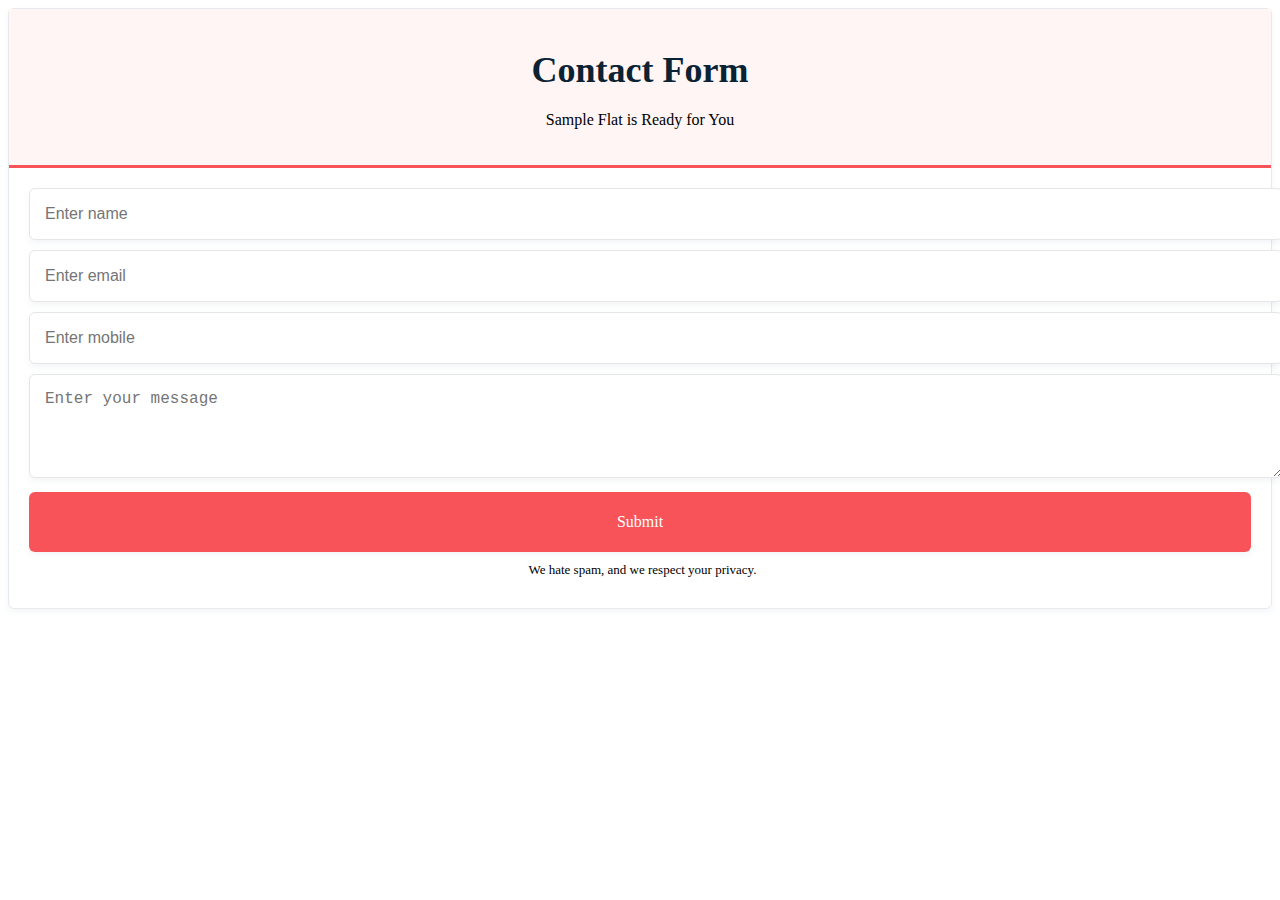
<file: contact.html>
<!DOCTYPE html>
<html lang="en">
<head>
    <meta charset="UTF-8">
    <meta name="viewport" content="width=device-width, initial-scale=1.0">
    <title>Document</title>
    <link rel="stylesheet" href="aman.css">
</head>
<body>
    <div class="col-lg-4 pl0" id="form"  >
        <div class="form-block " id="login">
          <div class="form-header" id="new">
            <h2><span>Contact Form</span></h2>
            <p>Sample Flat is Ready for You</p>
          </div>
          <form action="#" class="shake" method="post" >
           
            <div class="row">
              <div class="fieldsets col-sm-12" >
                <input type="text" name="name" placeholder="Enter name" required data-error="Please fill Out">
                <div class="help-block with-errors"></div>
              </div>
              <div class="fieldsets col-sm-12" id="login">
                <input type="email" name="email" placeholder="Enter email" required>
                <div class="help-block with-errors"></div>
              </div>
            </div>
            <div class="row">
              <div class="fieldsets col-sm-12">
                <input type="text" placeholder="Enter mobile" name="mobile_no" required data-error="Please fill Out">
                <div class="help-block with-errors"></div>
              </div>
            </div>
            <div class="fieldsets">
              <textarea name="message" rows="4" placeholder="Enter your message" required></textarea>
              <div class="help-block with-errors"></div>
            </div>
            <button id="form-submit" class="btn lnk btn-main bg-btn">Submit <span class="circle"></span></button>
            <div id="msgSubmit" class="h3 text-center hidden"></div>
            <div class="clearfix"></div>
            <p class="trm"><i class="fas fa-lock"></i>We hate spam, and we respect your privacy.</p>
          </form>
        </div>
      </div>
    </div>
  </div>
</div>

</body>
</html>
</file>
<file: aman.css>
.form-block {
    background: rgba(255, 255, 255, 0.85);
    border-radius: 6px;
    -webkit-box-shadow: 0 3px 6px rgba(91, 130, 148, 0.08);
    box-shadow: 0 3px 6px rgba(91, 130, 148, 0.08);
    border: 1px solid #e8e8ef;
}

.form-block form {
    padding: 0 20px 30px 20px;
}

.form-block input:focus,
.form-block textarea:focus {
    border: 1px solid #f85359;
}

.form-block input {
    width: 100%;
    height: 50px;
    padding: 0 15px;
    margin: 0 0 10px 0;
    border-radius: 6px;
    color: #172b43;
    font-size: 16px;
    outline: 0;
    background: #fff;
    -webkit-box-shadow: 0 3px 6px rgba(91, 130, 148, 0.08);
    box-shadow: 0 3px 6px rgba(91, 130, 148, 0.08);
    border: 1px solid #e6e6e6;
}

.form-block textarea {
    max-height: 200px;
    width: 100%;
    padding: 15px;
    margin: 0 0 10px 0;
    border-radius: 6px;
    color: #172b43;
    font-size: 16px;
    outline: 0;
    background: #fff;
    -webkit-box-shadow: 0 3px 6px rgba(91, 130, 148, 0.08);
    box-shadow: 0 3px 6px rgba(91, 130, 148, 0.08);
    border: 1px solid #e6e6e6;
}

.custom-control-input:checked~.custom-control-label::before {
    color: #fff;
    border-color: #f85359;
    background-color: #f85359;
}

.custom-control-input:focus~.custom-control-label::before {
    -webkit-box-shadow: 0 3px 6px rgba(91, 130, 148, 0.08);
    box-shadow: 0 3px 6px rgba(91, 130, 148, 0.08);
}

.custom-control-input:focus:not(:checked)~.custom-control-label::before {
    border-color: #ffbc80;
}

.custom-control-label::before {
    position: absolute;
    top: -1px;
    left: -1.5rem;
    display: block;
    width: 20px;
    height: 20px;
    pointer-events: none;
    content: "";
    background-color: #fff;
    border: #adb5bd solid 1px;
}

.custom-control-label::after {
    position: absolute;
    top: -3px;
    left: -26px;
    display: block;
    width: 25px;
    height: 25px;
    content: "";
    background: no-repeat 50%/50% 50%;
}

.custom-control {
    margin-bottom: 10px;
}

.form-block label input {
    height: 20px;
    width: 20px;
    position: relative;
    top: 5px;
    margin: 0 5px 0 0;
}

.fieldsets label {
    position: relative;
    top: -10px;
    font-size: 14px;
    color: #f85359;
    margin: 0;
    padding: 0;
}

.custom-control label {
    text-indent: -21px;
    padding: 0 0 0 21px;
    font-size: 13px;
}

.form-block label a {
    color: #000;
}

.form-header {
    text-align: center;
    border-bottom: 3px solid #f85359;
    padding: 20px 0 20px 0;
    margin: 0 0 20px 0;
    background-color: #fff5f5;
}

.form-header h2 span {
    font-size: 36px;
    display: block;
    font-weight: 700;
    color: #0a2233;
}

.form-header p {
    text-align: center;
}

.form-block p.trm {
    font-size: 13px;
    width: 100%;
    text-align: center;
    margin: 10px 0 0 0;
}

.form-block p.trm i {
    padding: 5px 5px 0 0;
}

.form-block button:hover {
    background-color: #0a2233;
}

.form-block button {
    font-size: 16px;
    font-weight: 400;
    font-family: Merriweather;
    padding: 0 40px;
    line-height: 60px;
    text-align: center;
    outline: 0;
    color: #fff !important;
    background-color: #f85359;
    border: none;
    border-radius: 6px;
    width: 100%;
    -webkit-box-shadow: 0 3px 6px rgba(91, 130, 148, 0.08);
    box-shadow: 0 3px 6px rgba(91, 130, 148, 0.08);
}
</file>
